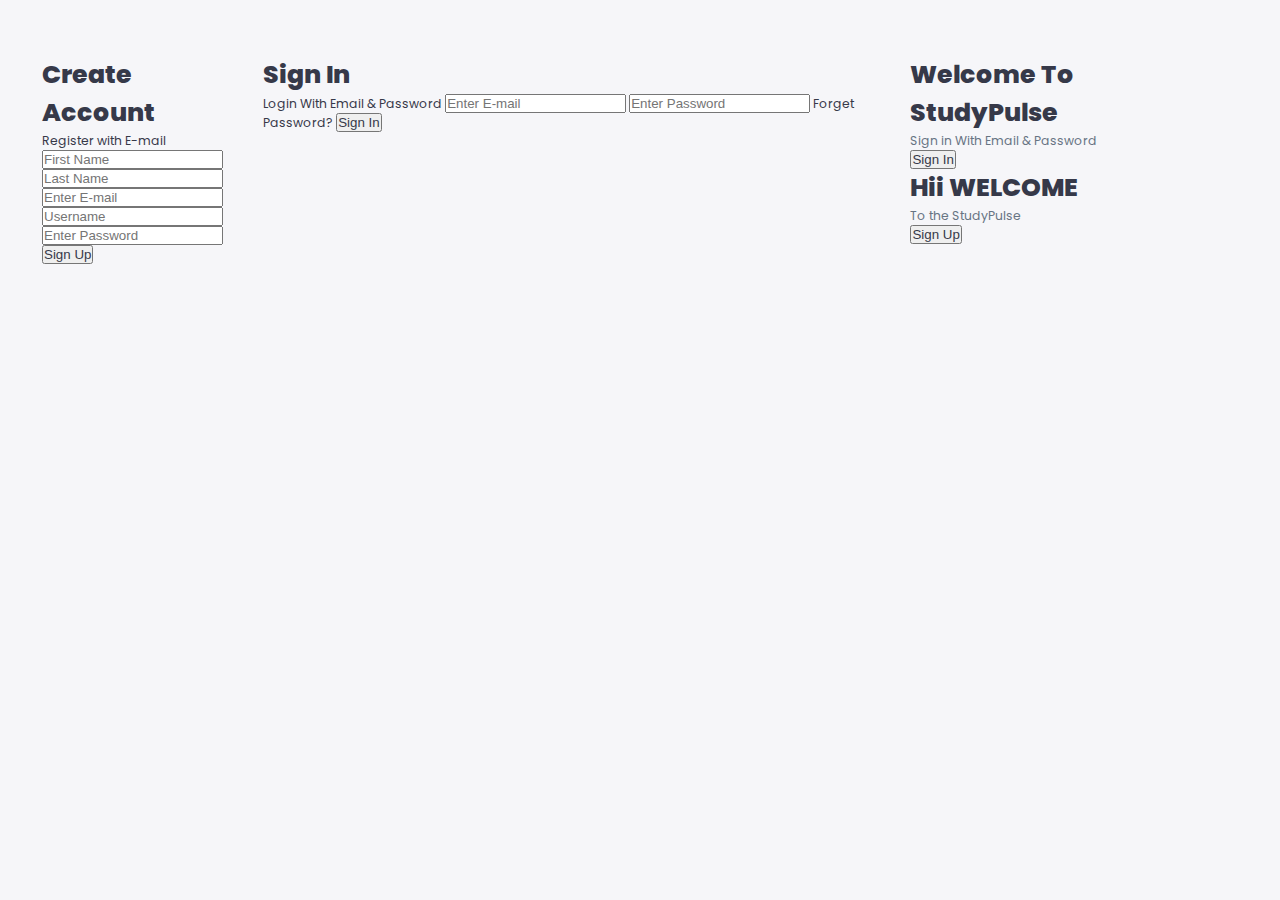
<file: login.html>
<!DOCTYPE html>
<html lang="en">
<head>
    <meta charset="UTF-8">
    <meta name="viewport" content="width=device-width, initial-scale=1.0">
    <link rel="stylesheet" href="style.css">
    <link href='https://unpkg.com/boxicons@2.1.4/css/boxicons.min.css' rel='stylesheet'>
    <title>Login & Register Page</title>
    <style>
        /* ... your existing CSS ... */
    </style>
</head>
<body>

    <div class="container" id="container">
        <div class="form-container sign-up">
            <form action="register.php" method="POST">
                <h1>Create Account</h1>
                <!-- Social icons removed -->
                <span>Register with E-mail</span>
                <input type="text" name="first_name" placeholder="First Name" required>
                <input type="text" name="last_name" placeholder="Last Name" required>
                <input type="email" name="email" placeholder="Enter E-mail" required>
                <input type="text" name="username" placeholder="Username" required>
                <input type="password" name="password" placeholder="Enter Password" required>
                <button type="submit">Sign Up</button>
            </form>
        </div>

        <div class="form-container sign-in">
            <form>
                <h1>Sign In</h1>
                <!-- Social icons removed -->
                <span>Login With Email & Password</span>
                <input type="email" name="email" placeholder="Enter E-mail" required>
                <input type="password" name="password" placeholder="Enter Password" required>
                <a href="#">Forget Password?</a>
                <button type="submit"><i class="uil uil-signin"></i> Sign In</button>
            </form>
        </div>

        <div class="toggle-container">
            <div class="toggle">
                <div class="toggle-panel toggle-left">
                    <h1>Welcome To <br>StudyPulse</h1>
                    <p>Sign in With Email & Password</p>
                    <button class="hidden" id="login">Sign In</button>
                </div>
                <div class="toggle-panel toggle-right">
                    <h1>Hii WELCOME</h1>
                    <p>To the StudyPulse</p>
                    <button class="hidden" id="register">Sign Up</button>
                </div>
            </div>
        </div>

    <script src="script2.js"></script>
</body>
</html>
</file>
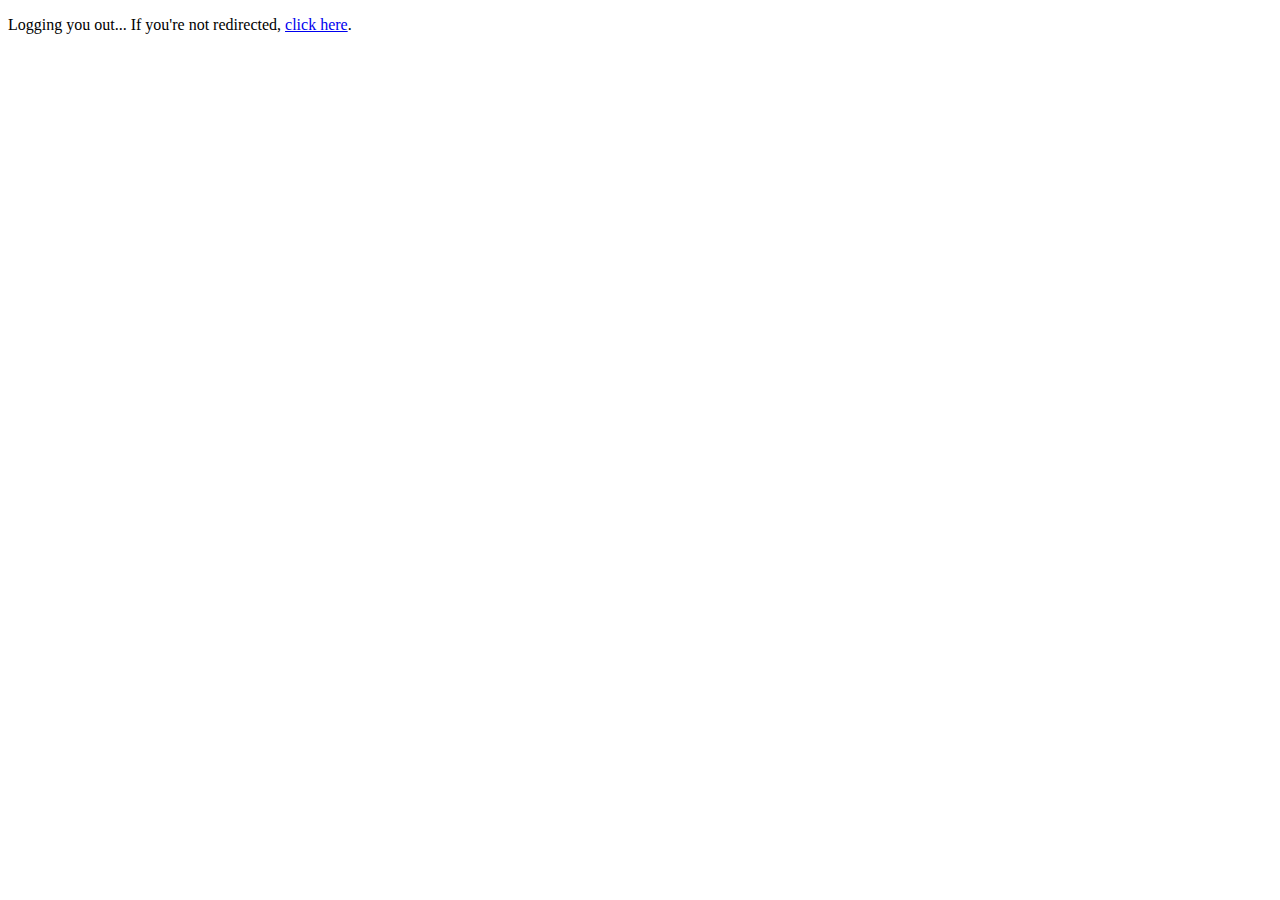
<file: logout.html>
<!-- logout.html -->
<!DOCTYPE html>
<html lang="en">
<head>
    <meta charset="UTF-8">
    <title>Logging Out...</title>
    <meta http-equiv="refresh" content="0;url=logout.php">
</head>
<body>
    <p>Logging you out... If you're not redirected, <a href="logout.php">click here</a>.</p>
</body>
</html>
</file>
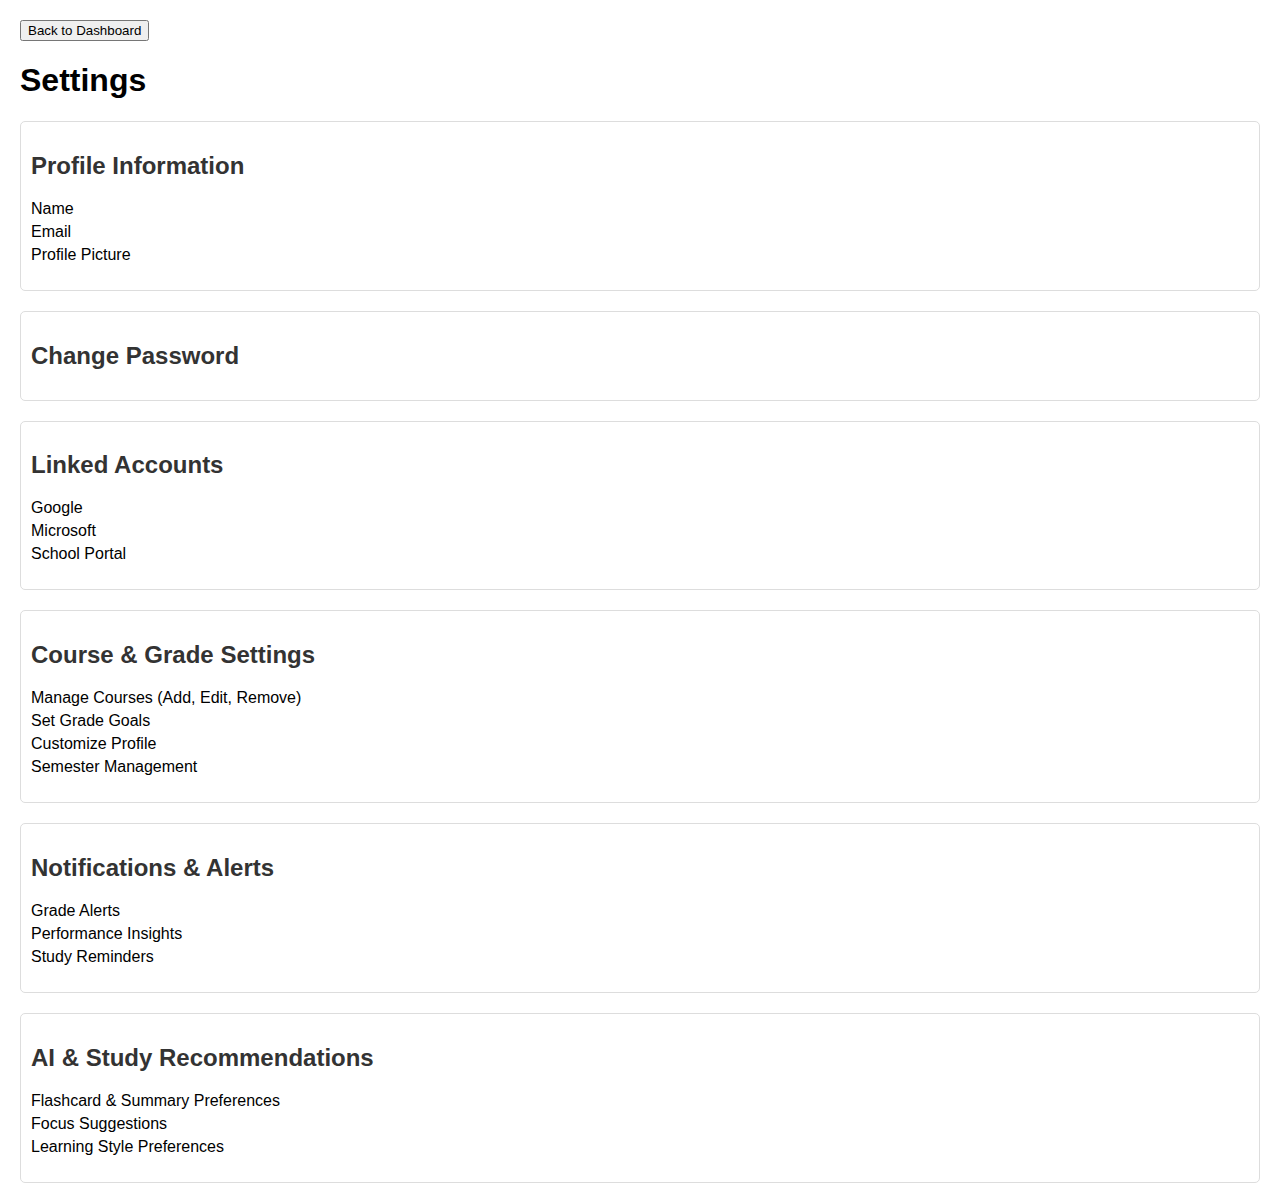
<file: Settings.html>
<!DOCTYPE html>
<html lang="en">
<head>
    <meta charset="UTF-8">
    <meta name="viewport" content="width=device-width, initial-scale=1.0">
    <title>Account Settings</title>
    <style>
        body { font-family: Arial, sans-serif; margin: 20px; }
        .section { margin-bottom: 20px; padding: 10px; border: 1px solid #ddd; border-radius: 5px; }
        h2 { color: #333; }
        ul { list-style-type: none; padding: 0; }
        li { margin: 5px 0; }
    </style>
</head>
<body>
    
    </h2><button onclick="window.location.href='Dashboard.html'">Back to Dashboard</button>
    <h1>Settings</h1>
    
    <div class="section">
        <h2>Profile Information</h2>
        <ul>
            <li>Name</li>
            <li>Email</li>
            <li>Profile Picture</li>
        </ul>
    </div>
    
    <div class="section">
        <h2>Change Password</h2>
    </div>
    
    <div class="section">
        <h2>Linked Accounts</h2>
        <ul>
            <li>Google</li>
            <li>Microsoft</li>
            <li>School Portal</li>
        </ul>
    </div>
    
    <div class="section">
        <h2>Course & Grade Settings</h2>
        <ul>
            <li>Manage Courses (Add, Edit, Remove)</li>
            <li>Set Grade Goals</li>
            <li>Customize Profile</li>
            <li>Semester Management</li>
        </ul>
    </div>
    
    <div class="section">
        <h2>Notifications & Alerts</h2>
        <ul>
            <li>Grade Alerts</li>
            <li>Performance Insights</li>
            <li>Study Reminders</li>
        </ul>
    </div>
    
    <div class="section">
        <h2>AI & Study Recommendations</h2>
        <ul>
            <li>Flashcard & Summary Preferences</li>
            <li>Focus Suggestions</li>
            <li>Learning Style Preferences</li>
        </ul>
    </div>
</body>
</html>
</file>
<file: style.css>
@import url('https://fonts.googleapis.com/css2?family=Cairo:wght@200;300;400;500;600;700;800;900&family=Poppins:wght@300;400;500;600;700;800&display=swap');

:root{
    --color-primary: #7380ec;
    --color-danger: #ff7782;
    --color-success: #41f1b6;
    --color-warning: #ffbb55;
    --color-white: #fff;
    --color-info: #7d8da1;
    --color-dark: #363949;
    --color-light: rgba(132, 139, 200, 0.18);
    --color-dark-varient: #677483;
    --color-background: #f6f6f9;
    
    --card-border-radius: 2rem;
    --border-radius-1: 0.4rem;
    --border-radius-2: 1.2rem;

    --card-padding: 1.8rem;
    --box-shadow: 0 2rem 3rem var(--color-light)    
}

.dark-theme{
    --color-background: #181a1e;
    --color-white: #202528;
    --color-dark: #edeffd;
    --color-dark-varient: #a3bdcc;
    --color-light: rgba(0,0,0,0.4);
    --box-shadow: 0 2rem 3rem var(--color-light)
}


*{
    margin:0;
    padding: 0;
    text-decoration: none;
    list-style: none;
    box-sizing: border-box;
}

html{
    font-size: 14px;
    scroll-behavior: smooth;
}
body{
    font-family: 'Poppins', sans-serif;
    font-size: .88rem;
    background: var(--color-background);
    user-select: none;
    overflow-x: hidden;
    color: var(--color-dark);
}
*{
    color: var(--color-dark);
}
img{
    display: block;
    width: 100%;
}
h1{
    font-weight: 800;
    font-size: 1.8rem;
}
h2{font-size: 1.4rem;}
h3{font-size: .87rem;}
h4{font-size: .8rem;}
h5{font-size: .77rem;}
small{font-size: .75rem;}

.text-muted{color: var(--color-info);}
p{color: var(--color-dark-varient);}
b{color: var(--color-dark);}

.primary{color: var(--color-primary);}
.danger{color: var(--color-danger);}
.success{color: var(--color-success)}
.warning{color: var(--color-warning);}

.container{
    position: relative;
    display: grid;
    width: 93%;
    margin: 0 3rem;
    gap: 1.8rem;
    grid-template-columns: 14rem auto 23rem;
    padding-top: 4rem;
}
header h3{font-weight: 500;} 
header{
    position: fixed;
    width: 100vw;
    z-index: 1000;
    background-color: var(--color-background);
}
header.active{box-shadow: var(--box-shadow);}
header .logo{
    display: flex;
    gap: .8rem;
    margin-right: auto;
}
header .logo img{
    width: 2rem;
    height: 2rem;
}

header,
header .navbar{
    display: flex;
    align-items: center;
    justify-content: flex-end;
    padding: 0 3rem;
    color: var(--color-info);
}
header .navbar a{
    display: flex;
    margin-left: 2rem;
    gap: 1rem;
    align-items: center;
    justify-content: space-between;
    position: relative;
    height: 3.7rem;
    transition: all 300ms ease;
    padding: 0 2rem;
}
header .navbar a:hover {
    padding-top: 1.5rem;
}
header .navbar a.active{
    background: var(--color-light);
    color: var(--color-primary);
}
header .navbar a.active::before{
    content: "";
    background-color: var(--color-primary);
    position: absolute;
    height: 5px;
    width: 100%;
    left: 0;top: 0;
}
header #profile-btn{
    display: none;
    font-size: 2rem;
    margin: .5rem 2rem 0 0;
    cursor: pointer;
}
header .theme-toggler{
    background: var(--color-light);
    display: flex;
    justify-content: space-between;
    align-items: center;
    height: 1.6rem;
    width: 4.2rem;
    cursor: pointer;
    border-radius: var(--border-radius-1);
    margin-right: 2rem;
}
header .theme-toggler span{
    font-size: 1.2rem;
    width: 50%;
    height: 100%;
    display: flex;
    align-items: center;
    justify-content: center;
}
header .theme-toggler span.active{
    background-color: var(--color-primary);
    color: white;
    border-radius: var(--border-radius-1);
}

/* Profile section  */
aside .profile{
    margin-top: 2rem;
    width: 13rem;
    position: fixed;
}
aside .profile .top{
    display: flex;
    align-items: center;
    gap: 1rem;
    border-bottom: 1px solid var(--color-light);
    padding-bottom: 1rem;
}
aside .profile .top:hover .profile-photo{
    scale: 1.05;
}
aside .profile .top .profile-photo{
    width: 6rem;
    height: 6rem;
    border-radius: 50%;
    overflow: hidden;
    border: 5px solid var(--color-light);
    transition: all 400ms ease;
}
aside .profile .about p{
    padding-bottom: 1rem;
}
aside .profile .about{
    margin-top: 1rem;
}

/* Home Section  */
main{
    position: relative;
    margin-top: 1.4rem;
}
main .subjects{
    display: grid;
    grid-template-columns: repeat(5, 1fr);
    gap: 1.6rem;
}

main .subjects > div{
    background-color: var(--color-white);
    padding: var(--card-padding);
    border-radius: var(--card-border-radius);
    margin-top: 1rem;
    box-shadow: var(--box-shadow);
    transition: all 300ms ease;
}
main .subjects > div:hover{
    box-shadow: none;
}
main .subjects > div span{
    background-color: var(--color-primary);
    padding: .5rem;
    border-radius: 50%;
    color: var(--color-white);
    font-size: 1.5rem;
}
main .subjects > div.mth span,main .subjects > div.cg span{background: var(--color-danger);}
main .subjects > div.cs span{background: var(--color-success);}

main .subjects h3{
    margin: 1rem 0 0.6rem;
    font-size: 1rem;
}
main .subjects .progress{
    position: relative;
    width: 89px;
    height: 89px;
    border-radius: 50%;
    margin: auto;
}
main .subjects svg circle{
    fill: none;
    stroke: var(--color-primary);
    stroke-width: 8;
    stroke-linecap: round;
    transform: translate(5px, 5px);
    stroke-dasharray: 110;
    stroke-dashoffset: 92;
}
main .subjects .eg svg circle{
    stroke-dashoffset: 25;
    stroke-dasharray: 210;
}
main .subjects .mth svg circle{
    stroke-dashoffset: 7;
    stroke-dasharray: 210;
}
main .subjects .cs svg circle{
    stroke-dashoffset: 35;
    stroke-dasharray: 210;
}
main .subjects .cg svg circle{
    stroke-dashoffset: 0;
    stroke-dasharray: 210;
}
main .subjects .net svg circle{
    stroke-dashoffset: 5;
    stroke-dasharray: 210;
}
main .subjects .progress .number{
    position: absolute;
    top: 0;left: 0;
    height: 100%;
    width: 100%;
    display: flex;
    justify-content: center;
    align-items: center;
}
main .subjects small{
    margin-top: 1rem;
    display: block;
}
main .timetable{
    margin-top: 2rem;
}
main .timetable h2{
    margin-bottom: .8rem;
}
main .timetable table{
    background-color: var(--color-white);
    width: 100%;
    border-radius: var(--card-border-radius);
    padding: var(--card-padding);
    text-align: center;
    box-shadow: var(--box-shadow);
    transition: all 300ms ease;
}
main .timetable span{display: none;}
main .timetable table:hover{box-shadow: none;}
main table tbody td{
    height: 2.8rem;
    border-bottom: 1px solid var(--color-light);
    color: var(--color-dark-varient);
}
main table tbody tr:last-child td{border: none;}

main .timetable.active{
    width: 100%;
    height: 100vh;
    position: fixed;
    top: 0;left: 0;
    display: flex;
    flex-direction: column;
    align-items: center;
    justify-content: center;
}
main .timetable.active h2{
    color: var(--color-dark);
}
main .timetable.active table{
    width: 90%;
    max-width: 1000px;
    position: relative;
}
main .timetable.active span{
    display: block;
    font-size: 2rem;
    color: var(--color-dark);
    cursor: pointer;
}
.timetable div{
    position: relative;
    width: 50%;
    display: flex;
    align-items: center;
    justify-content: space-between;
}
main .timetable.active .closeBtn{
    position: absolute;
    top: 5%;right: 5%;
}


/* Right  */
.right{margin-top: 2.2rem;padding-left: 1.5rem;}

.right .announcements h2{margin-bottom: .8rem;}
.right .announcements .updates{
    background-color: var(--color-white);
    padding: var(--card-padding);
    border-radius: var(--card-border-radius);
    box-shadow: var(--box-shadow);
    transition: all 300ms ease;
}
.right .announcements .updates:hover{box-shadow: none;}
.right .announcements .updates .message{
    gap: 1rem;
    line-height: 1.5;
    padding: .5rem 0;
}

/* calendar */
.calendar {
    margin-top: 2rem;
}

.calendar-date {
    margin-bottom: 0.8rem;
    font-size: 1.5rem;
    font-weight: bold;
}

.calendar-entry {
    background: var(--color-white);
    display: flex;
    align-items: center;
    gap: 1rem;
    margin-bottom: 0.7rem;
    padding: 1.4rem var(--card-padding);
    border-radius: var(--border-radius-2);
    transition: all 300ms ease;
    box-shadow: var(--box-shadow);
}

.calendar-entry:hover {
    box-shadow: none;
}

.date-icon {
    font-size: 1.8rem;
    width: 2.5rem;
    height: 2.5rem;
    display: flex;
    align-items: center;
    justify-content: center;
}





/* MEDIA QUERIES  */
@media screen and (max-width: 1200px) {
    html{font-size: 12px;}
    .container{
        grid-template-columns: 13rem auto 20rem;
    }
    header{position: fixed;}
    .container{padding-top: 4rem;}
    header .logo h2{display: none;}
    header .navbar h3{display: none;}
    header .navbar a{width: 4.5rem; padding: 0 1rem;}

    main .subjects{
        grid-template-columns: repeat(2, 1fr);
        gap: 1;
    }
    main .timetable{
        width: 150%;
        position: absolute;
        padding: 4rem 0 0 0;
    }
}


@media screen and (max-width: 768px){
    html{font-size: 10px;}
    header{padding: 0 .8rem;}
    .container{width: 100%; grid-template-columns: 1fr;margin: 0;}
    header #profile-btn{display: inline;}
    header .navbar{padding: 0;}
    header .navbar a{margin: 0 .5rem 0 0;}
    header .theme-toggler{margin: 0;}
    aside{
        position: absolute;
        top: 4rem;left: 0;right: 0;
        background-color: var(--color-white);
        padding-left: 2rem;
        transform: translateX(-100%);
        z-index: 10;
        width:18rem;
        height: 100%;
        box-shadow: 1rem 3rem 4rem var(--color-light);
        transition: all 2s ease;
    }
    aside.active{
        transform: translateX(0);
    }
    main{padding: 0 2rem;}
    main .timetable{
        position: relative;
        margin: 3rem 0 0 0;
        width: 100%;
    }
    main .timetable table{
        width: 100%;
        margin: 0;
    }
    .right{
        width: 100%;
        padding: 2rem;
    }
#dynamic-grades {
    display: flex;
    flex-wrap: wrap;
    gap: 1rem;
}

.grade-card {
    background: #fff;
    border-radius: 1rem;
    box-shadow: 0 0 15px rgba(0,0,0,0.05);
    padding: 1.5rem;
    text-align: center;
    width: 200px;
}

.grade-card .progress {
    position: relative;
    width: 80px;
    height: 80px;
    margin: 1rem auto;
}

.grade-card .progress svg {
    width: 100%;
    height: 100%;
    transform: rotate(-90deg);
}

.grade-card .progress circle {
    fill: none;
    stroke: #6c63ff;
    stroke-width: 8;
    stroke-dasharray: 226; /* Circumference of the circle */
    stroke-dashoffset: calc(226 - (226 * var(--percentage)) / 100);
    transition: stroke-dashoffset 0.5s ease;
}

.grade-card .number p {
    position: absolute;
    top: 50%;
    left: 50%;
    transform: translate(-50%, -50%);
    font-weight: bold;
    font-size: 1.2rem;
}
.material-icons-sharp {
  vertical-align: middle;
  margin-right: 5px;
  font-size: 20px;
}
#contact {
  max-width: 900px;
  margin: 2rem auto;
  padding: 0 1rem;
}

.swiper {
  width: 100%;
  height: 320px; /* Set explicit height so container shows */
}

.swiper-wrapper {
  display: flex;
}

.swiper-slide {
  width: 280px; /* fixed width per slide */
  flex-shrink: 0;
  display: flex;
  justify-content: center;
  align-items: center;
}

.card {
  background-color: white;
  border-radius: 12px;
  box-shadow: 0 6px 14px rgba(0,0,0,0.1);
  width: 280px;
  padding: 1rem;
  text-align: center;
  cursor: pointer;
  transition: transform 0.3s ease;
}

.card img {
  width: 100%;
  height: 180px;
  object-fit: cover;
  border-radius: 12px;
  margin-bottom: 0.75rem;
}



}
</file>
